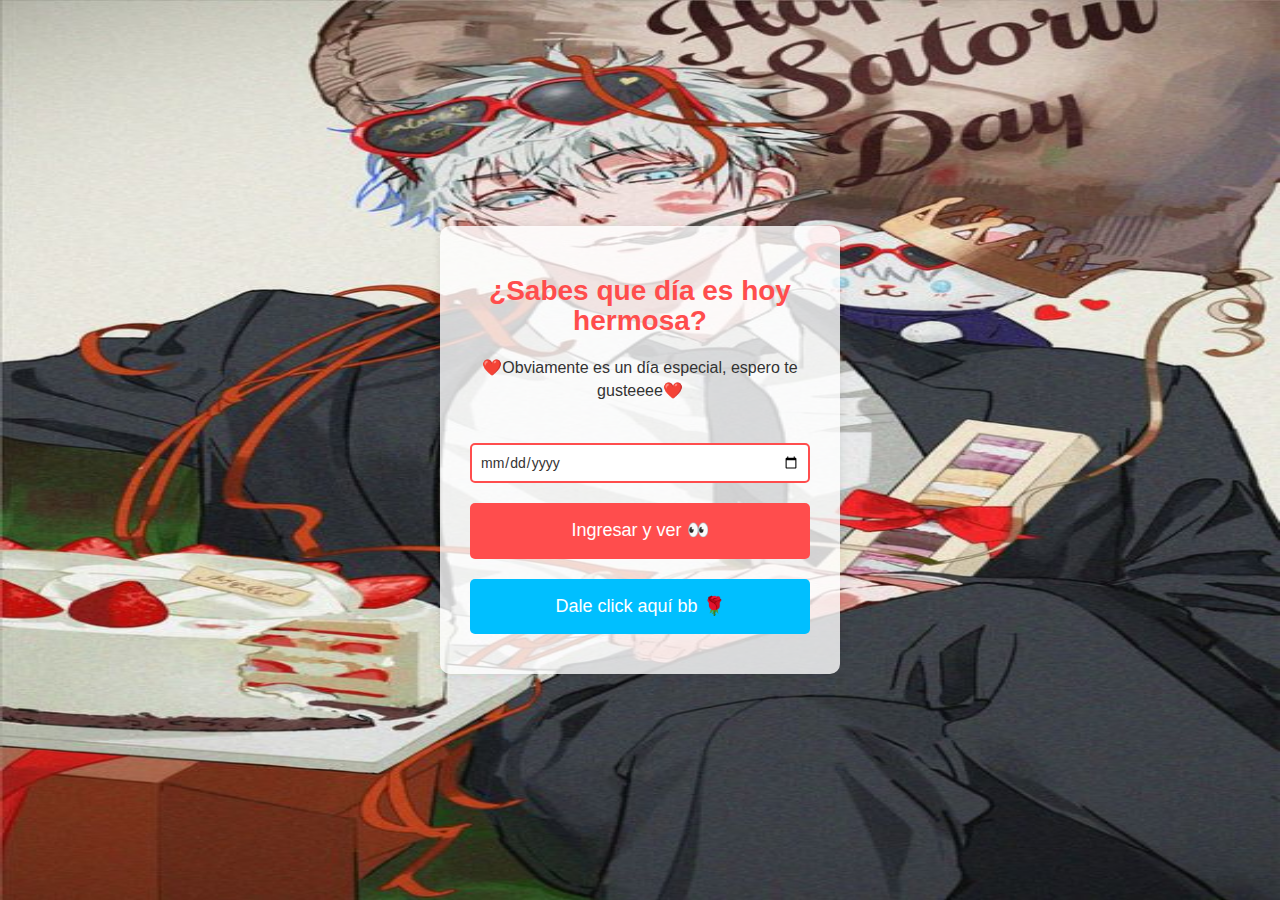
<file: index.html>
<!DOCTYPE html>
<html lang="es">
<head>
    <meta charset="UTF-8">
    <meta name="viewport" content="width=device-width, initial-scale=1.0">
    <link rel="stylesheet" href="https://maxcdn.bootstrapcdn.com/bootstrap/3.4.1/css/bootstrap.min.css">
    <script src="https://ajax.googleapis.com/ajax/libs/jquery/3.7.1/jquery.min.js"></script>
    <script src="https://maxcdn.bootstrapcdn.com/bootstrap/3.4.1/js/bootstrap.min.js"></script>
    <title>¡Feliz Cumpleaños, Viviana!</title>
    <style>
       body {
        font-family: 'Arial', sans-serif;
        background-image: url('img/Gojo.jpg');
        background-size: 100% 100%;
        background-position: center;
        background-repeat: no-repeat;
        margin: 0;
        padding: 0;
        height: 100vh;
        display: flex;
        justify-content: center;
        align-items: center;
    }

    .container {
        background-color: rgba(255, 255, 255, 0.8);
        padding: 30px;
        border-radius: 10px;
        box-shadow: 0 0 10px rgba(0, 0, 0, 0.1);
        text-align: center;
        width: 80%;
        max-width: 400px;
        margin: 0 10px;
    }

    h1 {
    color: #ff4d4d;
    font-size: 28px;
    margin-bottom: 20px;
    font-weight: bold;
    }


    p {
        color: #333;
        font-size: 16px;
        margin-bottom: 30px;
    }

    input[type="date"] {
        padding: 8px;
        margin: 10px 0;
        border: 2px solid #ff4d4d;
        border-radius: 5px;
        font-size: 14px;
        width: 100%;
        box-sizing: border-box;
        height: 40px;
    }

    input[type="date"]:hover,
    input[type="date"]:focus {
        border-color: #ff3333;
    }

    input[type="submit"],
    .btn-modal {
        padding: 15px 30px;
        margin: 10px 0;
        cursor: pointer;
        font-size: 18px;
        color: #fff;
        border: none;
        border-radius: 5px;
        transition: background-color 0.3s ease;
        width: 100%;
    }

    input[type="submit"] {
        background-color: #ff4d4d;
    }

    input[type="submit"]:hover {
        background-color: #ff3333;
    }

    .btn-modal {
        background-color: #00bfff; 
    }

    .btn-modal:hover {
        background-color: #009acd; 
    }

    .modal-header {
    text-align: center;
    background-color: #ff4d4d; 
    color: #fff; 
    }

    .modal-title {
        margin: 0 auto; 
    }

    .btn-custom-close {
        background-color: #00bfff; 
        color: #fff; 
        border: none; 
        border-radius: 5px; 
        padding: 10px 20px; 
    }

    .btn-custom-close:hover {
        background-color: #009acd; 
        color: #fff; 
    }

    .modal-text {
        text-align: justify;
    }
    input[type="submit"],
    .btn-modal {
        font-family: Arial, sans-serif; 
    }

    </style>
</head>
<body>

    <!-- Modal -->
    <div class="modal fade" id="myModal" role="dialog">
      <div class="modal-dialog">
        <div class="modal-content">
          <div class="modal-header">
            <button type="button" class="close" data-dismiss="modal">&times;</button>
            <h4 class="modal-title">❤️Feliz cumpleaños conejita❤️</h4>
          </div>
          <div class="modal-body">
            <img src="img/ModalBienvenida.jpg" alt="Descripción de la imagen" class="img-responsive">
            <p class="modal-text">🌹Un día como hoy nacio una personita  muy especial, no se si sea la primera persona o no en desearte
                                  un FELIZ CUMPLEAÑOS❤️, pero vengo aquí yo a deseartelo. El día de hoy seguro iras a trabajar, pero 
                                  espero por la noche almenos pases un buen momento en familia, de mi parte te doy este regalo, aunque
                                  talvez parezca muy simple pero creeme lo hice con mucho cariño para ti. Espero este día tan maravilloso
                                  la pases muy bien, recuerda que eres una persona muy especial, vales mucho y ojalá todas tus metas que
                                  tienes para tu vida se cumpla, de mi parte espero poder seguir acompañadote nucho tiempo mas, espero te
                                  encante esto bb jj, pasala bien si? te deseo un !FELIZ CUMPLEAÑOOOOOOOOOOOOS¡🌹🌹🌹
            </p>
                <audio id="birthdayAudio" src="sounds/CumpleañosFeliz.mp3"></audio>
          </div>
          <div class="modal-footer">
            <button type="button" class="btn btn-default btn-custom-close" data-dismiss="modal">Cerrar</button>
          </div>
        </div>
        
      </div>
    </div>

    <div class="container">
        <h1>¿Sabes que día es hoy hermosa?</h1>
        <p>❤️Obviamente es un día especial, espero te gusteeee❤️</p>
        <form id="birthdayForm" action="main.html" method="get">
            <input type="date" id="fechaCumpleaños" name="fechaCumpleaños" required>
            <br>
            <input type="submit" value="Ingresar y ver 👀" class="btn btn-info"> 
            <button type="button" class="btn btn-info btn-modal" data-toggle="modal" data-target="#myModal">Dale click aquí bb 🌹</button>
        </form>
    </div>

    <script>
        $(document).ready(function(){
            $('#myModal').on('shown.bs.modal', function () {
                document.getElementById('birthdayAudio').play();
            });
    
            $('#myModal').on('hidden.bs.modal', function () {
                document.getElementById('birthdayAudio').pause();
                document.getElementById('birthdayAudio').currentTime = 0; 
            });
    
            document.getElementById("birthdayForm").onsubmit = function(event) {
                event.preventDefault(); // Previene el envío del formulario
                var fechaCumpleaños = document.getElementById("fechaCumpleaños").value;
                var fechaCorrecta = "2024-06-11"; 
                if (fechaCumpleaños === fechaCorrecta) {
                    window.location.href = 'main.html'; 
                } else {
                    alert("Por favor, selecciona la fecha correcta de tu cumpleaños.");
                }
            };
        });
    </script>
</body>
</html>
</file>
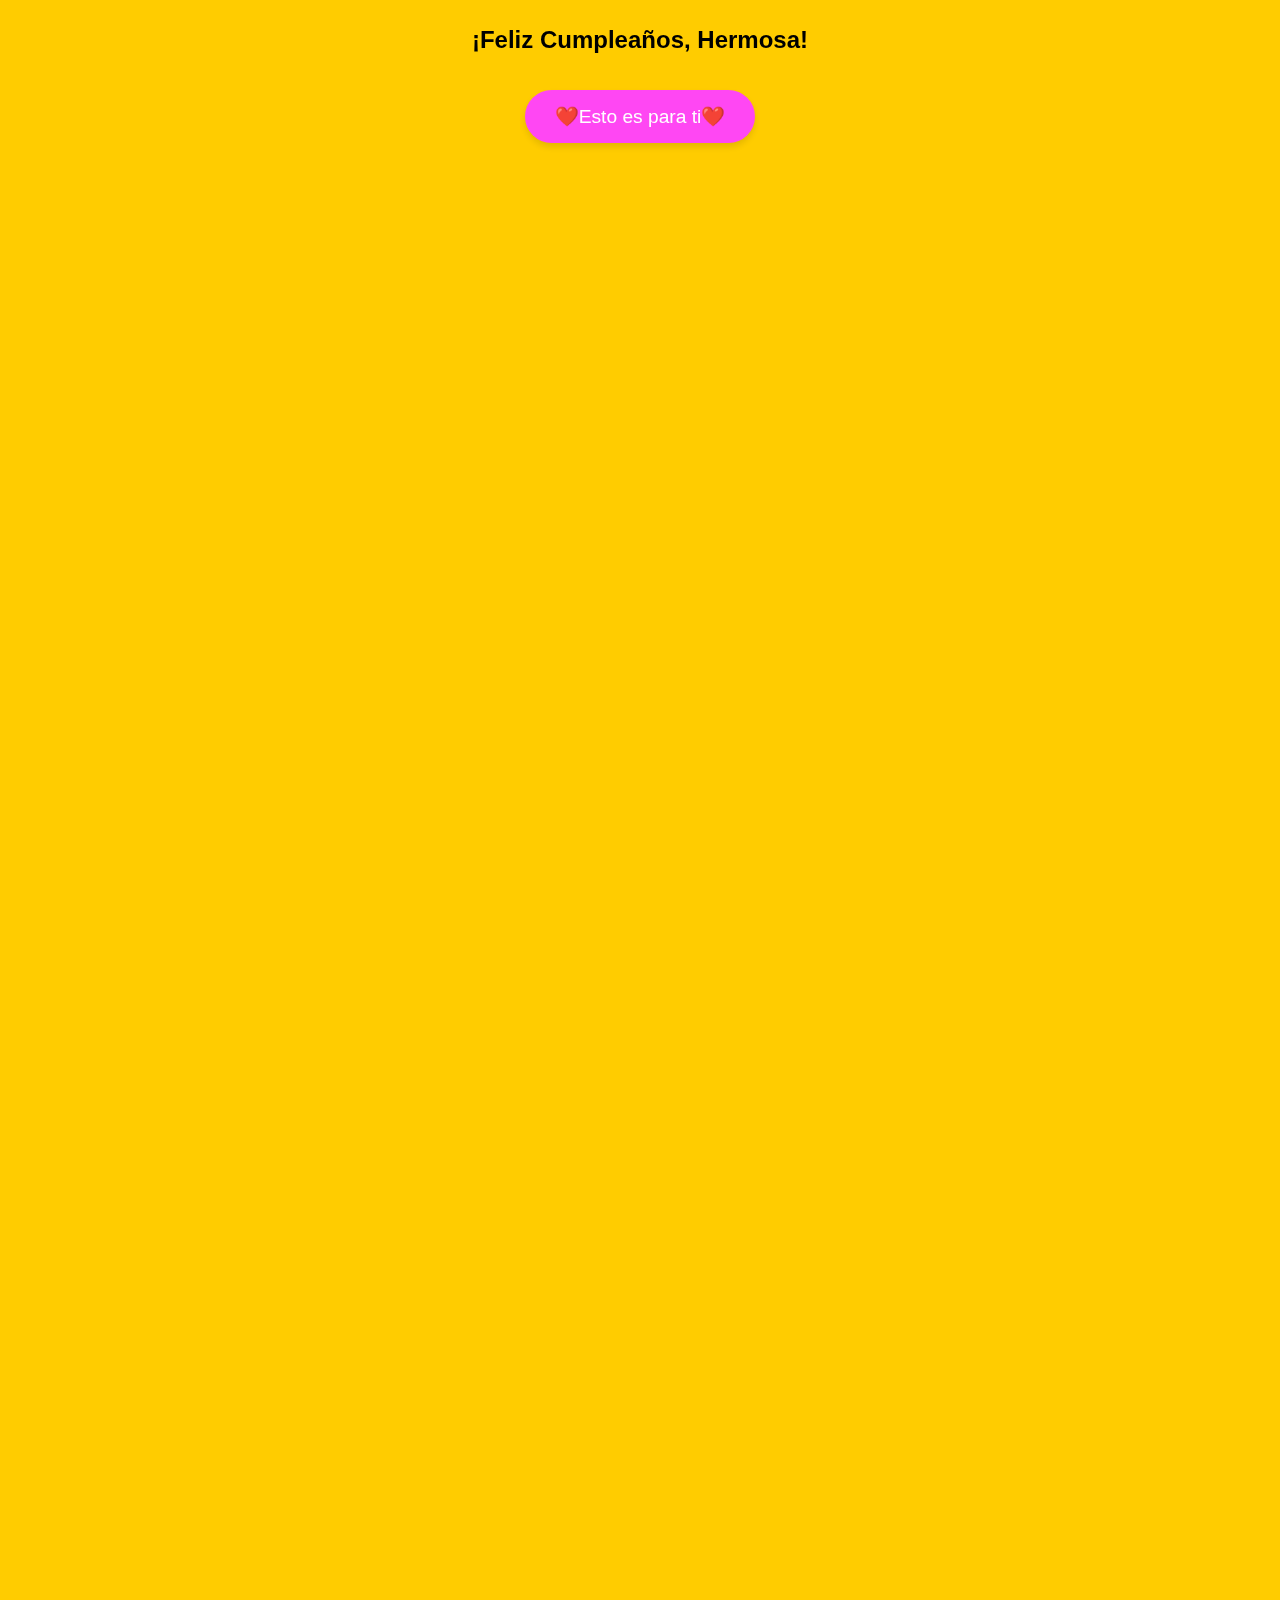
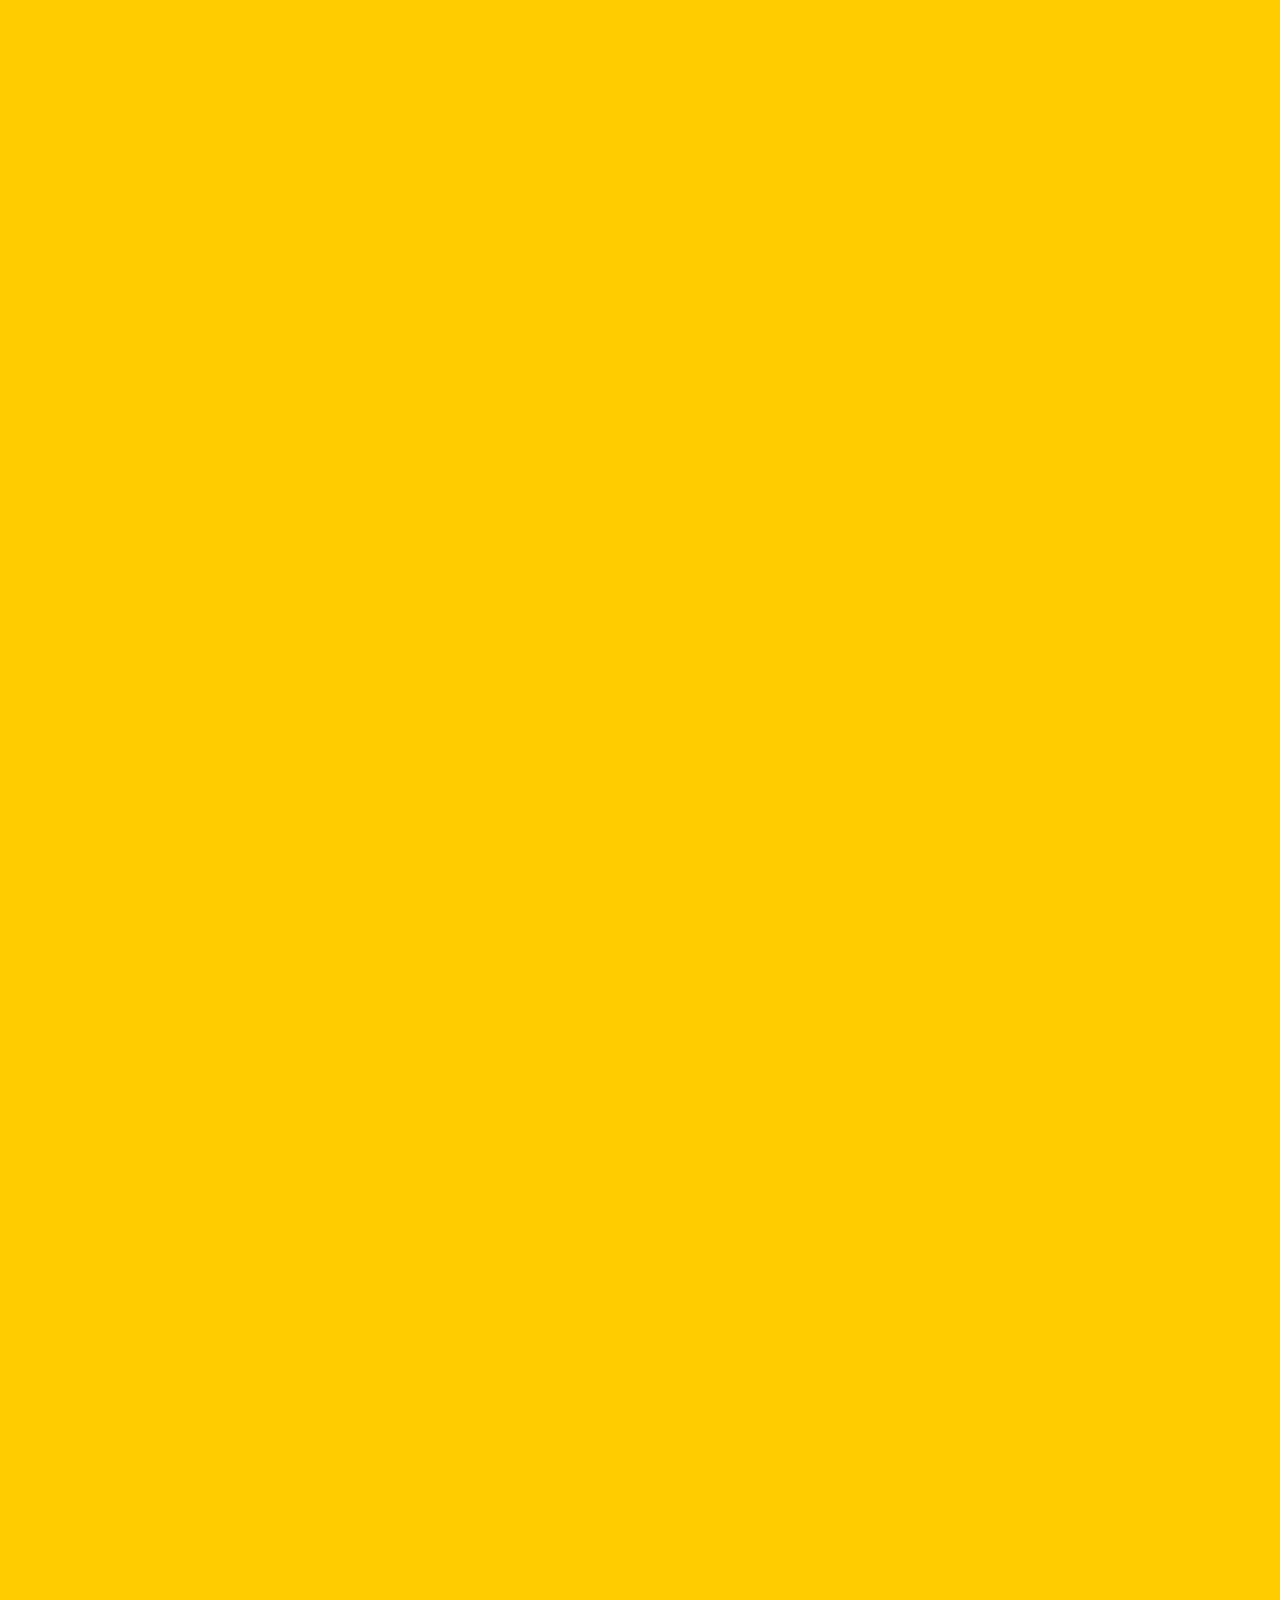
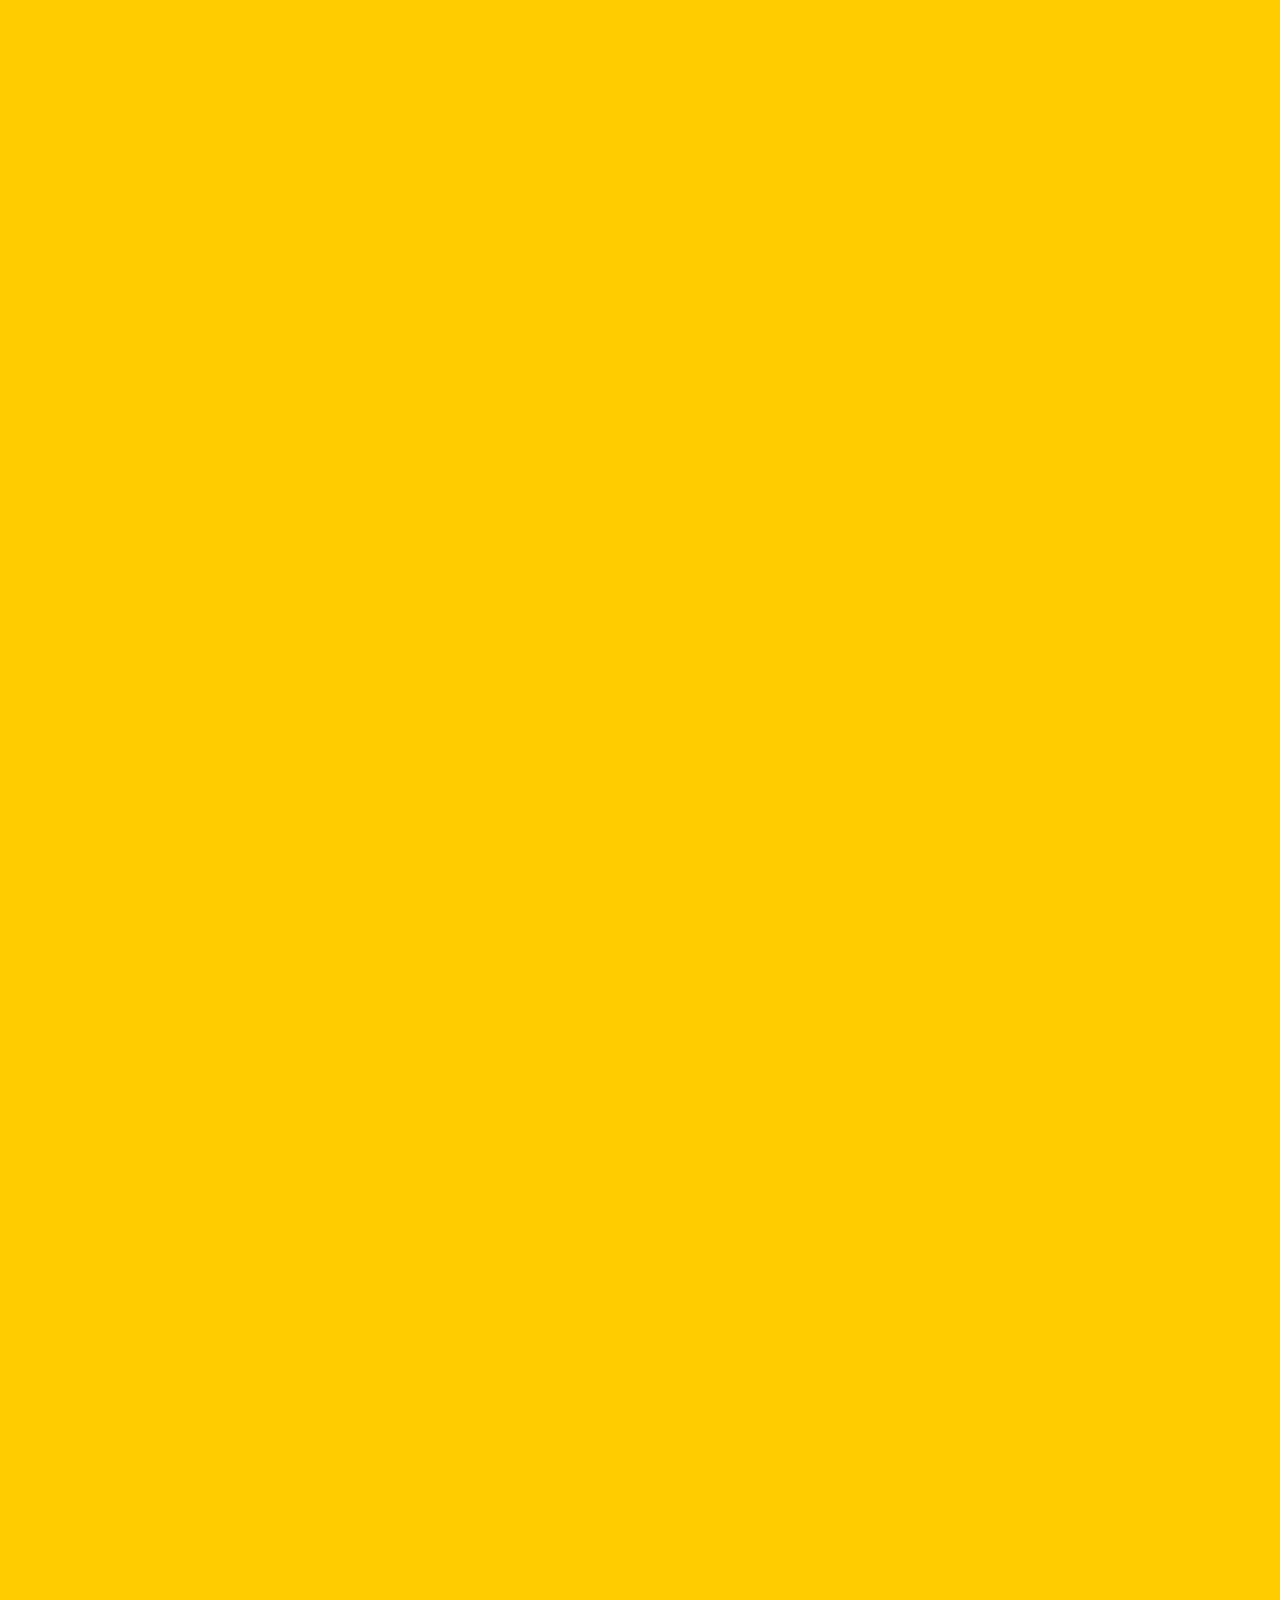
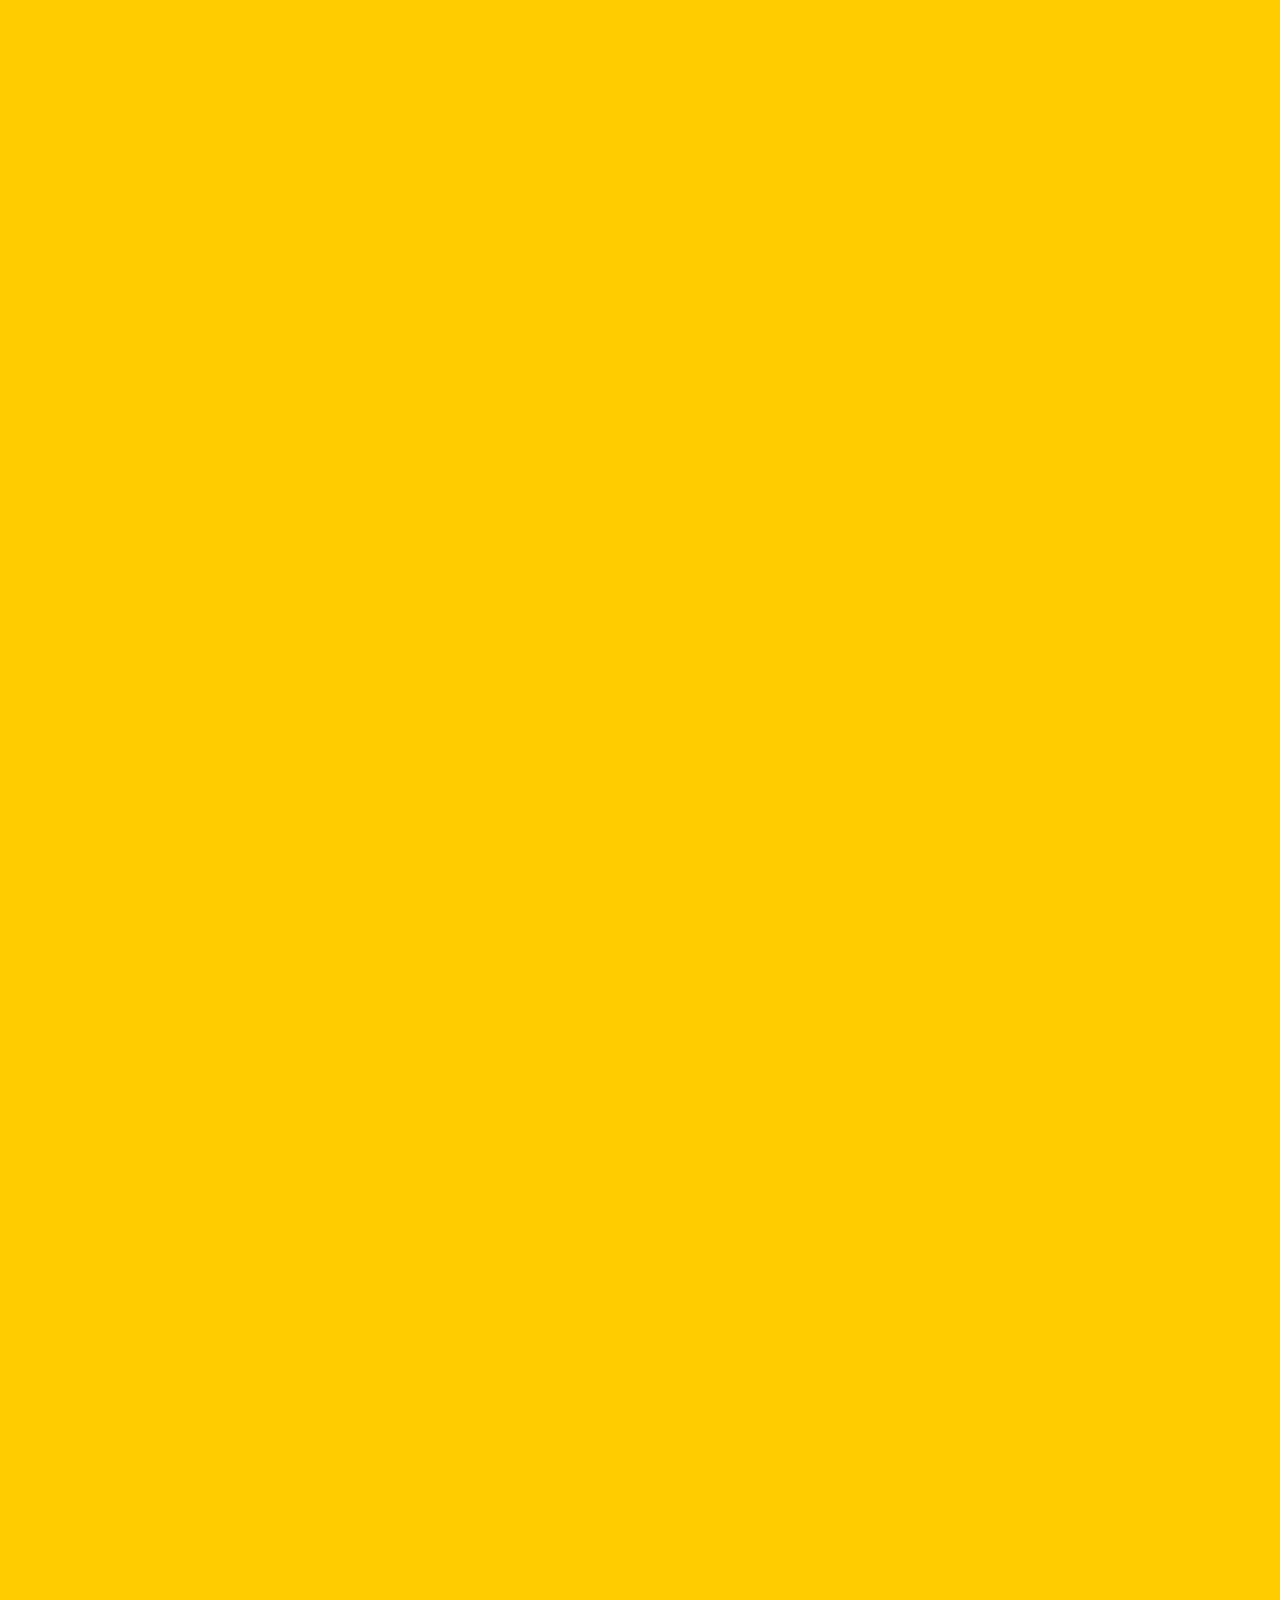
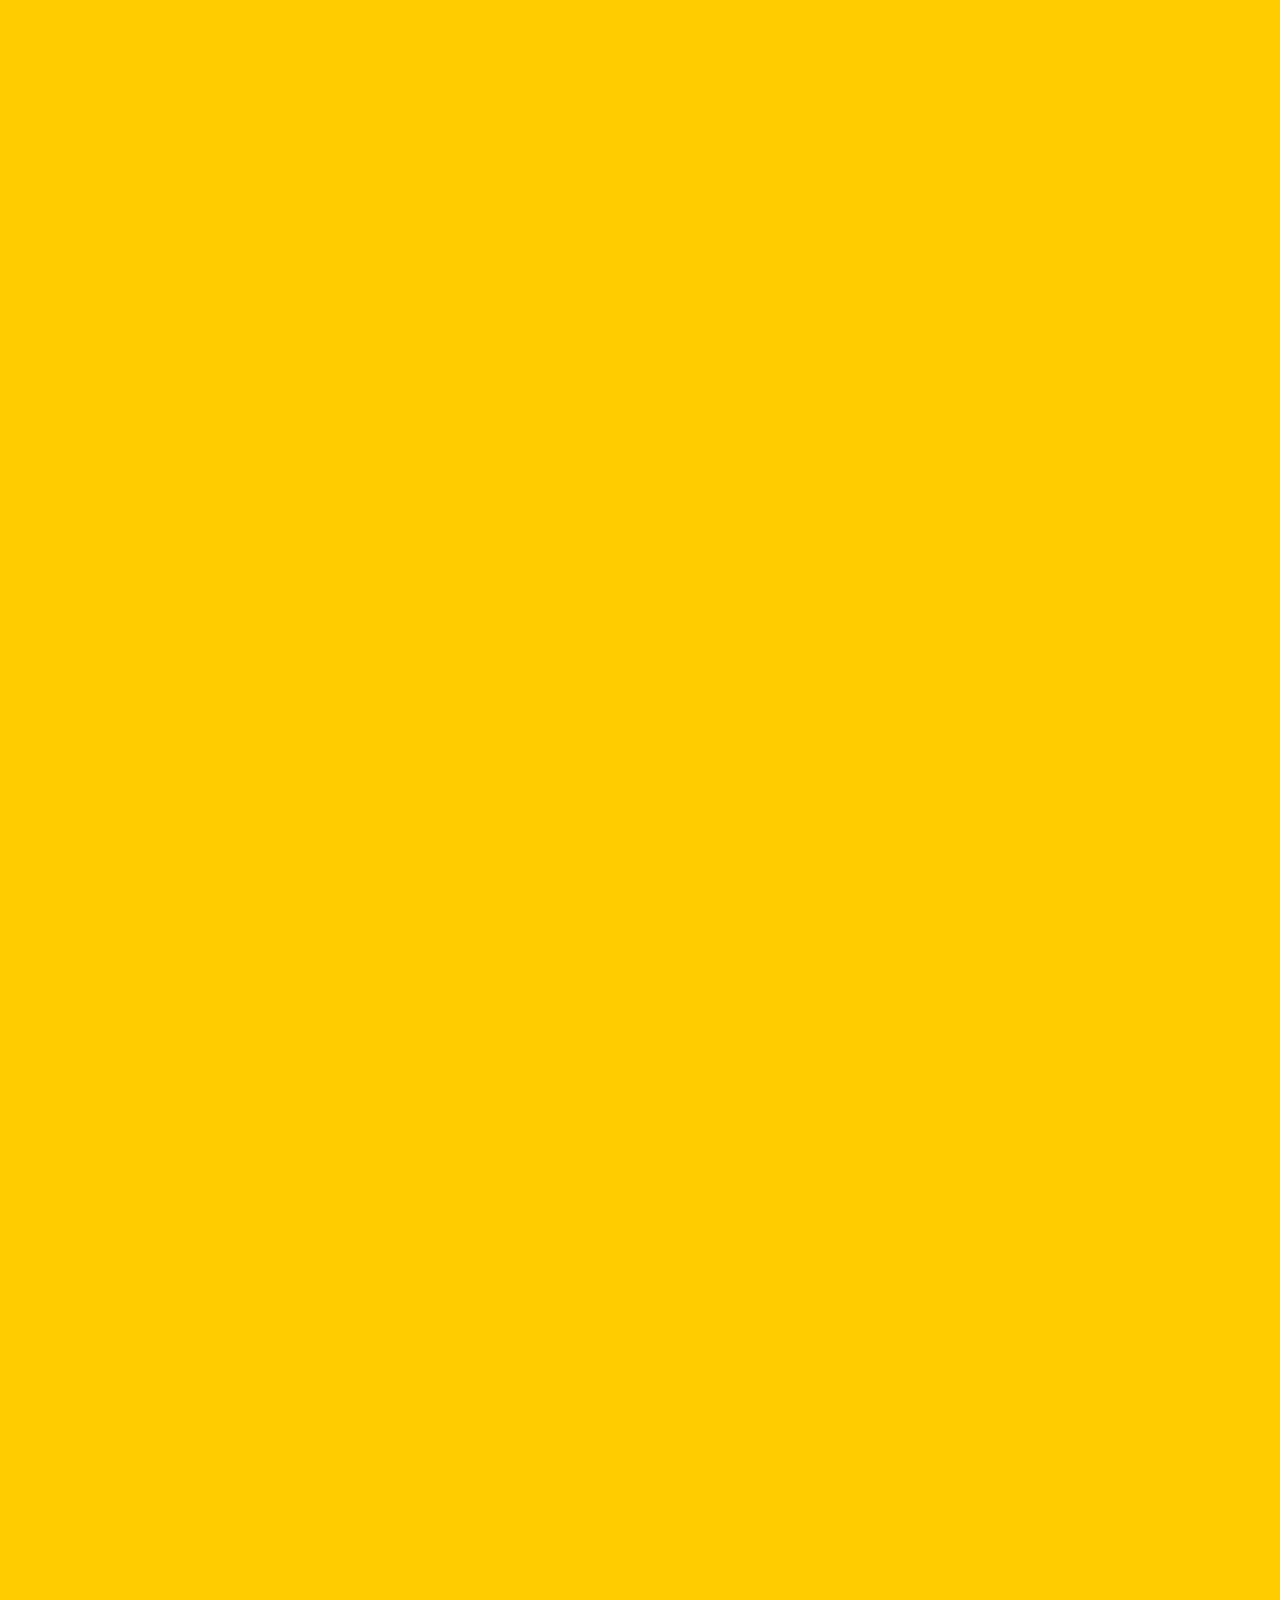
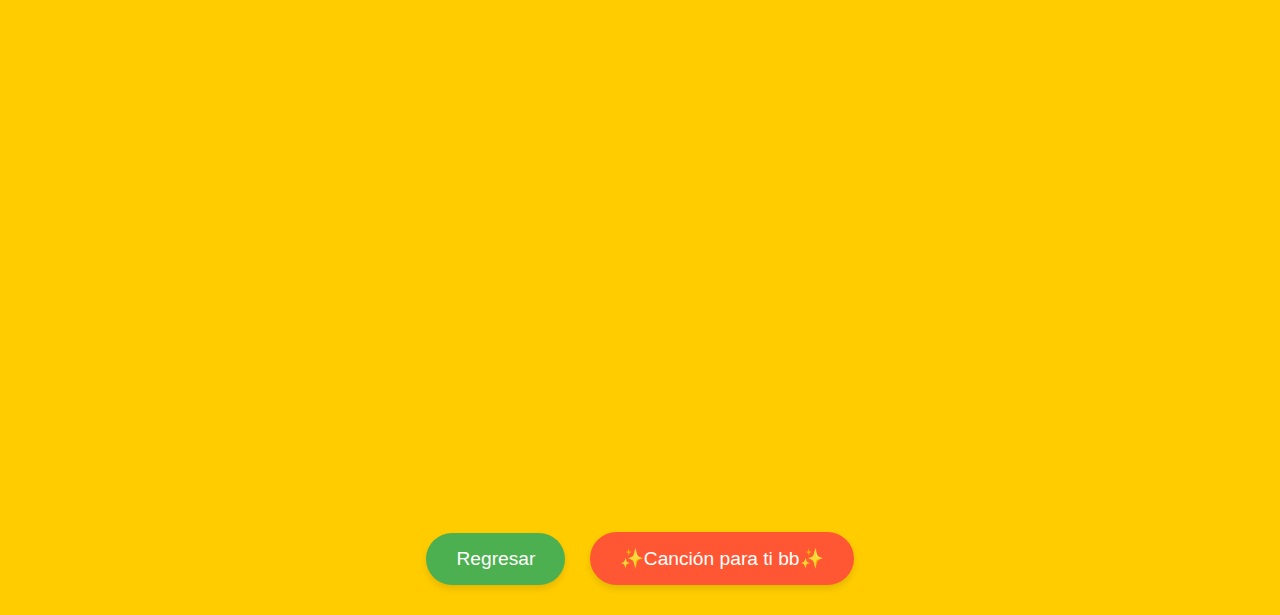
<file: main.html>
<!DOCTYPE html>
<html lang="es">
<head>
    <meta charset="UTF-8">
    <meta name="viewport" content="width=device-width, initial-scale=1.0">
    <title>Nuestros Momentos Especiales</title>
    <link rel="stylesheet" href="styles.css">
</head>
<body>
    <div class="container">
        <h1 class="title">¡Feliz Cumpleaños, Hermosa!</h1>
        <button id="startButton">❤️Esto es para ti❤️</button>
        <div id="timeline" class="hidden">
            <div class="timeline-event" data-event="0">
                <h2>Para empezar...</h2>
                <img src="img/Papucho.jpg" alt="Primera Cita">
                <p>❤️Te mando un abrazo y un beso a la distancia hermosa❤️.</p>
            </div>
            <div class="timeline-event" data-event="1">
                <h2>Y también...</h2>
                <img src="img/rosas.jpg" alt="Primer Viaje">
                <p>Hacerte recordar lo especial que eres y a su vez darte este ramo de rosas🌹.</p>
            </div>
            <div class="timeline-event" data-event="2">
                <h2>En este día...</h2>
                <img src="img/yowaimo.jpg" alt="Cumpleaños">
                <p>Vengo a felicitarte por tu honomástico y a agradecerte por ser la mejor mujer del mundo.🥳</p>
            </div>
            <div class="timeline-event" data-event="3">
                <h2>Además de que...</h2>
                <img src="img/Flork.jpg" alt="Cumpleaños">
                <p>Te mereces todo lo bueno, con tan solo decirte que el mar es salado porque lo dulce está en ti 👀.</p>
            </div>
            <div class="timeline-event" data-event="4">
                <h2>Cabe decir...</h2>
                <img src="img/FreeFire.jpg" alt="Cumpleaños">
                <p>Que quiero que todos tus sueños se hagan realidad, y que este nuevo año de vida te traiga solo alegría y amor.🎓🎉</p>
            </div>
            <div class="timeline-event" data-event="4">
                <h2>Y a su vez...</h2>
                <img src="img/Survival.jpg" alt="Cumpleaños">
                <p>Hacerte recordar los momentos que pasamos juntos❤️</p>
            </div>
            <div class="timeline-event" data-event="4">
                <h2>Porque...</h2>
                <img src="img/BrawlStars.jpg" alt="Cumpleaños">
                <p>Cada uno de esos momentos a tu lado fue lo mejor que se pudo hacer. Como diría Shelly, es !FANTASTICO¡❤️</p>
            </div>
            <div class="timeline-event" data-event="4">
                <h2>De todo corazón...</h2>
                <img src="img/Frases.jpg" alt="Cumpleaños">
                <p>Espero sigamos así y espero poder acompañarte varios años más de tu vida, quiero verte triunfar👀❤️</p>
            </div>
            <div class="timeline-event" data-event="4">
                <h2>Y para ir teminando...</h2>
                <img src="img/LaMujerMasBella.png" alt="Cumpleaños">
                <p>Quiero que veas a esta hermosura de mujer👀, ella es tan bella que me tiene hipnotizado😍, a parte es una mujer muy especial, valiosa, valilente, fuerte. Podría decirte muchas cualidades tuyas pero simplemente las palabras no alcanzarían para describir a tan perfecta mujer❤️</p>
            </div>
            <div class="timeline-event" data-event="4">
                <h2>Guarda esto...</h2>
                <img src="img/ManitasP.jpg" alt="Cumpleaños">
                <p>Y velo tanto en los momentos buenos y malos para que recuerdes siempre lo valiosa que eres bb🤭</p>
            </div>
            <div class="timeline-event" data-event="4">
                <h2>Feliz cumpleaños❤️...</h2>
                <img src="img/Satoru.jpg" alt="Cumpleaños">
                <p>Pasala muy bien hermosa, yo te quiero y te amo bastante, como no tienes idea.🎉🎁</p>
            </div>
            <div class="timeline-event" data-event="4">
                <h2>Y aquí...</h2>
                <img src="img/osito.jpg" alt="Cumpleaños">
                <p>Espero este pequeño detalle haya sido de tu agrado, !FELIZ CUMPLEAÑOS HERMOSA!, te lo deseo yo con todo el cariño y amor del mundo🎂🎈👀❤️</p>
            </div>
        </div>
    </div>
    <audio id="backgroundMusic" src="sounds/Musica.mp3"></audio>
    <div id="confettiContainer"></div>
    <div class="centerButtonContainer">
        <a href="index.html" class="button backButton">Regresar</a>
        <a href="https://www.youtube.com/watch?v=oq99jzx1ZJE" class="button youtubeButton">✨Canción para ti bb✨</a>
    </div>
    <script src="script.js"></script>
</body>
</html>
</file>
<file: styles.css>
body {
    font-family: 'Comic Sans MS', cursive, sans-serif;
    background-color: rgb(255, 204, 0);
    margin: 0;
    overflow-x: hidden;
}

.container {
    text-align: center;
    padding: 10px;
    z-index: 10;
    position: relative;
}

.title {
    color: rgb(0, 0, 0);
    font-size: 1.5em;
    animation: fadeIn 2s ease-in-out;
}

button {
    margin-top: 20px;
    padding: 15px 30px;
    font-size: 1.2em;
    color: white;
    background-color: #ff47f3;
    border: none;
    border-radius: 50px; 
    cursor: pointer;
    transition: background-color 0.3s, transform 0.3s;
    box-shadow: 0 4px 6px rgba(0, 0, 0, 0.1); 
}

button:hover {
    background-color: #d335e5;
    transform: scale(1.05); 
}

.centerButtonContainer {
    text-align: center; 
    margin-top: 20px; 
    margin-bottom: 20px; 
}

.button {
    display: inline-block; 
    margin: 10px; 
    padding: 15px 30px;
    font-size: 1.2em;
    color: white;
    border: none;
    border-radius: 50px; 
    cursor: pointer;
    transition: background-color 0.3s, transform 0.3s;
    box-shadow: 0 4px 6px rgba(0, 0, 0, 0.1); 
    text-decoration: none; 
}

.backButton {
    background-color: #4CAF50; 
}

.youtubeButton {
    background-color: #ff5733; 
}

.button:hover {
    background-color: rgba(255, 255, 255, 0.1); 
    transform: scale(1.05); 
}


#timeline {
    display: flex;
    flex-direction: column;
    align-items: center;
    margin-top: 20px;
    opacity: 0;
    animation: fadeIn 2s ease-in-out 2s forwards;
}

.timeline-event {
    margin: 20px;
    padding: 20px;
    background-color: rgb(233, 228, 228);
    border-radius: 10px;
    box-shadow: 0 0 10px rgba(0, 0, 0, 0.1);
    width: 80%;
    max-width: 600px;
    text-align: left;
    position: relative;
    opacity: 0;
    transform: translateY(50px);
    transition: opacity 1s, transform 1s;
}

.timeline-event img {
    width: 100%;
    border-radius: 10px;
}

.timeline-event.active {
    opacity: 1;
    transform: translateY(0);
}

.hidden {
    display: none;
}

@keyframes fadeIn {
    from { opacity: 0; }
    to { opacity: 1; }
}

#confettiContainer {
    position: fixed;
    top: 0;
    left: 0;
    width: 100%;
    height: 100%;
    pointer-events: none;
    z-index: 1;
}

.confetti {
    width: 10px;
    height: 10px;
    background-color: red;
    position: absolute;
    animation: fall 5s linear infinite;
    opacity: 0.8;
    transform: rotate(45deg);
}

.confetti:nth-child(2n) {
    background-color: green;
}

.confetti:nth-child(3n) {
    background-color: blue;
}

.confetti:nth-child(4n) {
    background-color: yellow;
}

.confetti:nth-child(5n) {
    background-color: pink;
}

@keyframes fall {
    0% {
        transform: translateY(0) rotate(0);
        opacity: 0.8;
    }
    100% {
        transform: translateY(100vh) rotate(360deg);
        opacity: 0;
    }
}
</file>
